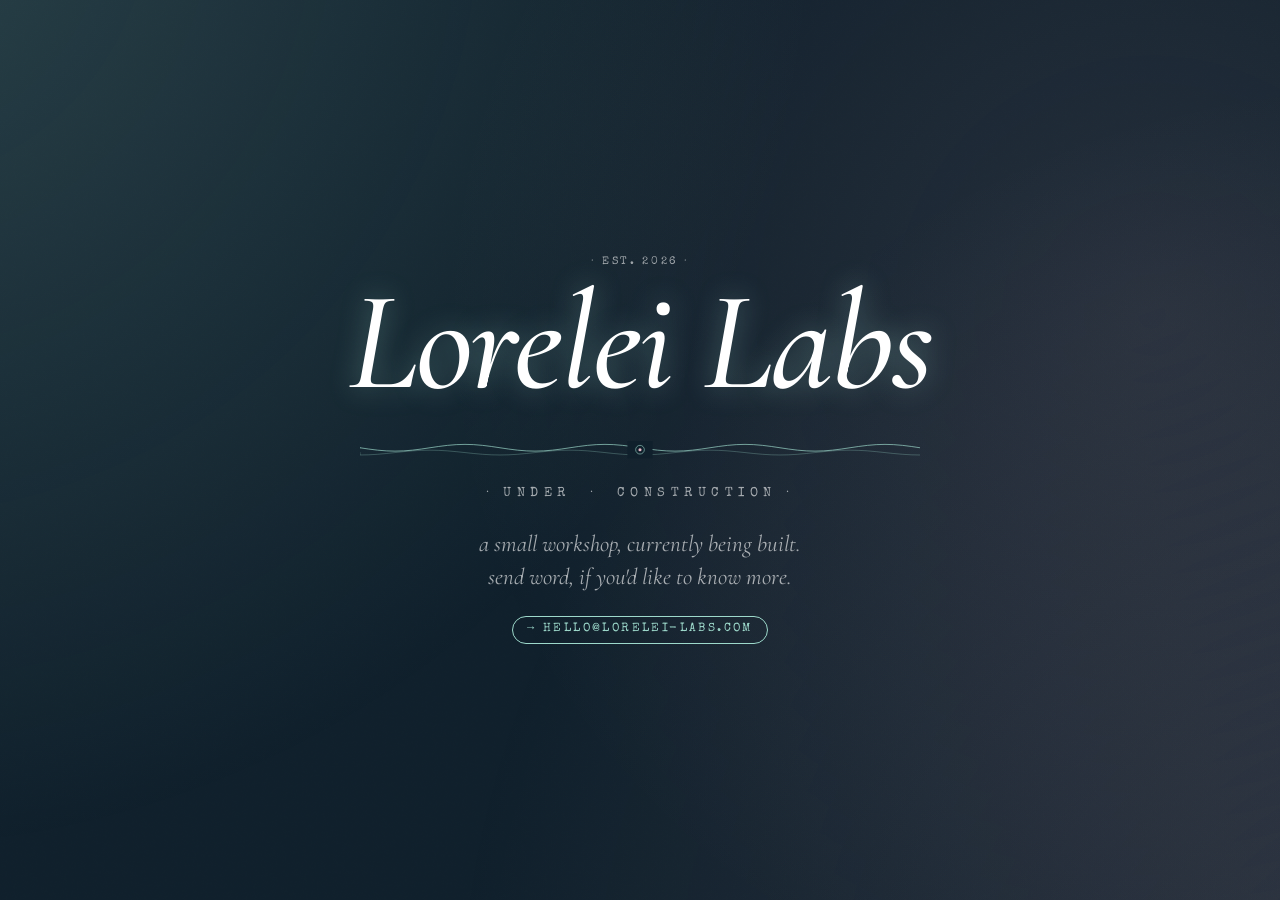
<file: web/index.html>
<!doctype html>
<html lang="en">
<head>
<meta charset="utf-8">
<meta name="viewport" content="width=device-width, initial-scale=1">
<title>Lorelei Labs</title>
<meta name="description" content="A small workshop, currently under construction.">
<link rel="preconnect" href="https://fonts.googleapis.com">
<link rel="preconnect" href="https://fonts.gstatic.com" crossorigin>
<link href="https://fonts.googleapis.com/css2?family=Cormorant+Garamond:ital,wght@0,400;0,500;0,600;0,700;1,400;1,500;1,600;1,700&family=Special+Elite&family=IBM+Plex+Mono:wght@400;500&display=swap" rel="stylesheet">
<link rel="stylesheet" href="assets/styles.css">
<style>
  /* page-specific: vertically center everything */
  html, body { height: 100%; }
  .ll-landing {
    min-height: 100vh;
    display: flex;
    align-items: center;
    justify-content: center;
    text-align: center;
    padding: 60px var(--ll-page-pad-x);
  }
  .ll-landing__inner { max-width: 720px; width: 100%; }
  .ll-landing .ll-wave-divider {
    max-width: 560px;
    margin: 36px auto 28px;
  }
  .ll-landing__construction {
    font-family: var(--ll-font-meta);
    font-style: normal;
    font-size: clamp(11px, 1.2vw, 13px);
    letter-spacing: 0.42em;
    text-transform: uppercase;
    color: var(--ll-mute);
  }
  .ll-landing__hint {
    margin-top: 28px;
    color: var(--ll-mute);
  }
</style>
</head>
<body>
<div class="ll-page ll-landing">
  <div class="ll-landing__inner">

    <div class="ll-meta">· EST. 2026 ·</div>

    <h1 class="ll-display-1" style="margin-top: 14px;">Lorelei Labs</h1>

    <div class="ll-wave-divider"></div>

    <div class="ll-landing__construction">· UNDER &nbsp;·&nbsp; CONSTRUCTION ·</div>

    <p class="ll-lead ll-landing__hint">
      a small workshop, currently being built. <br>
      send word, if you'd like to know more.
    </p>

    <div style="margin-top: 22px;">
      <a class="ll-pill ll-pill--outline" href="mailto:hello@lorelei-labs.com">→ HELLO@LORELEI-LABS.COM</a>
    </div>

  </div>
</div>

<script src="assets/components.js"></script>
</body>
</html>
</file>
<file: web/assets/styles.css>
/* ============================================================================
   Lorelei's Workshop — design system stylesheet
   Single source of truth for tokens, type, layout, and components.
   See DESIGN_SYSTEM.md for the intent behind every choice.
   ============================================================================ */

/* ---------- 1. Tokens ----------------------------------------------------- */

:root {
  /* Color */
  --ll-bg:           #10202c;
  --ll-bg-deep:      #0a1722;                      /* used inside the wave-divider ornament gap */
  --ll-surface:      rgba(255, 255, 255, 0.05);
  --ll-surface-deep: rgba(0, 0, 0, 0.22);          /* plate / image holder backgrounds */
  --ll-border:       rgba(255, 255, 255, 0.18);
  --ll-accent:       #9dd9cb;                      /* seafoam pearl */
  --ll-accent-2:     #e8b6c6;                      /* shell pink */
  --ll-accent-dim:   rgba(157, 217, 203, 0.40);
  --ll-accent-2-bg:  rgba(232, 182, 198, 0.14);
  --ll-accent-bg:    rgba(157, 217, 203, 0.14);
  --ll-pill-bg:      rgba(255, 255, 255, 0.09);
  --ll-text:         #ffffff;
  --ll-mute:         rgba(255, 255, 255, 0.62);
  --ll-very-mute:    rgba(255, 255, 255, 0.32);

  /* Type */
  --ll-font-display: "Cormorant Garamond", "Garamond", serif;
  --ll-font-body:    "Cormorant Garamond", "Garamond", serif;
  --ll-font-meta:    "Special Elite", "Courier New", monospace;
  --ll-font-mono:    "IBM Plex Mono", "Menlo", monospace;

  /* Radii — never sharp */
  --ll-radius-pill: 999px;
  --ll-radius-lg:   22px;
  --ll-radius-md:   18px;
  --ll-radius-sm:   14px;

  /* Layout */
  --ll-page-pad-x:  60px;
  --ll-content-max: 1280px;
}

@media (max-width: 720px) {
  :root { --ll-page-pad-x: 22px; }
}

/* ---------- 2. Reset & page ---------------------------------------------- */

*,
*::before,
*::after { box-sizing: border-box; }

html, body {
  margin: 0;
  padding: 0;
  background: var(--ll-bg);
  color: var(--ll-text);
  font-family: var(--ll-font-body);
  font-style: italic;
  font-weight: 400;
  -webkit-font-smoothing: antialiased;
  text-rendering: optimizeLegibility;
}

img { max-width: 100%; display: block; }

a {
  color: var(--ll-accent);
  text-decoration: none;
  border-bottom: 1px solid transparent;
  transition: border-color 200ms ease, color 200ms ease;
}
a:hover { border-bottom-color: var(--ll-accent); }

/* Body background atmosphere — three soft radial washes + a noise overlay.
   Pure decoration, sits below all content. */
body::before {
  content: "";
  position: fixed;
  inset: 0;
  pointer-events: none;
  z-index: 0;
  background:
    radial-gradient(circle at -10% -10%, rgba(157, 217, 203, 0.18) 0%, transparent 55%),
    radial-gradient(circle at 110% 115%, rgba(232, 182, 198, 0.14) 0%, transparent 55%),
    radial-gradient(circle at 90% 35%, rgba(232, 182, 198, 0.10) 0%, transparent 55%);
}

body::after {
  content: "";
  position: fixed;
  inset: 0;
  pointer-events: none;
  z-index: 0;
  opacity: 0.12;
  mix-blend-mode: overlay;
  background-image: url("data:image/svg+xml;utf8,<svg xmlns='http://www.w3.org/2000/svg' width='240' height='240'><filter id='n'><feTurbulence baseFrequency='0.9' numOctaves='2'/></filter><rect width='240' height='240' filter='url(%23n)' opacity='0.35'/></svg>");
}

/* Layer all real content above the atmosphere. */
.ll-page { position: relative; z-index: 1; }

.ll-container {
  max-width: var(--ll-content-max);
  margin: 0 auto;
  padding: 0 var(--ll-page-pad-x);
}

/* ---------- 3. Typography utilities -------------------------------------- */

/* Cormorant italic — the default voice. */
.ll-display-1,
.ll-display-2,
.ll-display-3 {
  font-family: var(--ll-font-display);
  font-style: italic;
  font-weight: 500;
  letter-spacing: -0.015em;
  line-height: 0.88;
  margin: 0;
  text-shadow: 0 0 28px var(--ll-accent-dim);
}
.ll-display-1 { font-size: clamp(64px, 11vw, 144px); }
.ll-display-2 { font-size: clamp(48px, 9vw, 120px); }
.ll-display-3 { font-size: clamp(40px, 6vw, 76px); }

.ll-title {
  font-family: var(--ll-font-display);
  font-style: italic;
  font-weight: 500;
  font-size: clamp(28px, 3.4vw, 44px);
  line-height: 0.96;
  letter-spacing: -0.005em;
  margin: 0;
}

.ll-subtitle {
  font-family: var(--ll-font-display);
  font-style: italic;
  font-weight: 500;
  font-size: clamp(26px, 3vw, 38px);
  line-height: 0.96;
  letter-spacing: -0.005em;
  margin: 0;
}

.ll-lead {
  font-family: var(--ll-font-body);
  font-style: italic;
  font-size: clamp(20px, 2vw, 23px);
  line-height: 1.45;
  margin: 0;
}

.ll-body {
  font-family: var(--ll-font-body);
  font-style: italic;
  font-size: clamp(17px, 1.4vw, 18px);
  line-height: 1.55;
  margin: 0;
}

.ll-caption {
  font-family: var(--ll-font-display);
  font-style: italic;
  font-weight: 500;
  font-size: clamp(15px, 1.4vw, 17px);
  line-height: 1.3;
  color: var(--ll-mute);
  margin: 0;
}

/* Special Elite — meta labels, all-caps, wide-tracked.
   Wrap label text in middle-dots: "· APPARATUS · IV ·" */
.ll-meta {
  font-family: var(--ll-font-meta);
  font-style: normal;
  font-size: 11px;
  letter-spacing: 0.24em;
  color: var(--ll-mute);
  text-transform: uppercase;
  line-height: 1;
}
.ll-meta--lg   { font-size: 13px; letter-spacing: 0.20em; }
.ll-meta--xs   { font-size: 10px; letter-spacing: 0.20em; color: var(--ll-very-mute); }

/* IBM Plex Mono — tags, file paths, numeric strings */
.ll-mono {
  font-family: var(--ll-font-mono);
  font-style: normal;
  font-size: 12px;
  letter-spacing: 0.10em;
  color: var(--ll-mute);
}

/* Color helpers */
.ll-c-accent   { color: var(--ll-accent); }
.ll-c-accent-2 { color: var(--ll-accent-2); }
.ll-c-mute     { color: var(--ll-mute); }
.ll-c-very-mute{ color: var(--ll-very-mute); }
.ll-roman      { font-style: normal; }

/* Stylized "&" mark — accent-colored, italic Cormorant */
.ll-amp {
  color: var(--ll-accent);
  font-family: var(--ll-font-display);
  font-style: italic;
  font-weight: 500;
}

/* ---------- 4. Masthead -------------------------------------------------- */

.ll-masthead {
  display: flex;
  justify-content: space-between;
  align-items: flex-end;
  gap: 24px;
  padding-top: 44px;
}

.ll-masthead__title-meta { margin-bottom: 12px; }

.ll-masthead__tagline {
  margin-top: 8px;
  color: var(--ll-mute);
}

.ll-masthead__right {
  text-align: right;
  display: flex;
  flex-direction: column;
  align-items: flex-end;
  gap: 14px;
}

.ll-nav {
  font-family: var(--ll-font-display);
  font-style: italic;
  font-weight: 500;
  font-size: 17px;
  line-height: 2;
  list-style: none;
  padding: 0;
  margin: 0;
  text-align: right;
}
.ll-nav a { color: var(--ll-text); border-bottom: none; }
.ll-nav a:hover { color: var(--ll-accent); }

@media (max-width: 720px) {
  .ll-masthead { flex-direction: column; align-items: flex-start; }
  .ll-masthead__right { align-items: flex-start; text-align: left; }
  .ll-nav { text-align: left; line-height: 1.6; }
}

/* ---------- 5. Wave divider --------------------------------------------- */
/* Two SVG paths stacked with phase offset, plus an optional small ring + dot
   ornament in the middle. Mounted by components.js into elements marked
   <div class="ll-wave-divider"></div> or rendered inline in HTML. */

.ll-wave-divider {
  width: 100%;
  display: block;
  margin: 30px 0;
}
.ll-wave-divider svg { display: block; width: 100%; height: auto; }

.ll-wave-divider--slim { margin: 14px 0; }

/* The mini wave used inside cards as a flourish. */
.ll-mini-wave {
  display: block;
  margin: 10px 0 8px;
}
.ll-mini-wave svg { display: block; }

/* ---------- 6. Manifesto ------------------------------------------------- */

.ll-manifesto {
  text-align: center;
  padding: 26px 0 0;
}

.ll-manifesto .ll-display-3,
.ll-manifesto .ll-lead {
  max-width: 880px;
  margin: 0 auto;
  text-shadow: none;
}

.ll-manifesto .ll-pull {
  font-family: var(--ll-font-display);
  font-style: italic;
  font-weight: 500;
  font-size: clamp(22px, 2.6vw, 30px);
  line-height: 1.25;
  letter-spacing: 0.005em;
  margin: 0 auto;
  max-width: 880px;
}

/* ---------- 7. Legend (the little symbol key) ---------------------------- */

.ll-legend {
  display: flex;
  flex-wrap: wrap;
  gap: 28px;
  justify-content: center;
  padding: 38px 0 0;
  font-family: var(--ll-font-display);
  font-style: italic;
  font-size: 16px;
  color: var(--ll-mute);
}

.ll-legend__item {
  display: inline-flex;
  align-items: center;
  gap: 8px;
}

/* ---------- 8. Icon badge ------------------------------------------------ */

.ll-badge {
  display: inline-flex;
  align-items: center;
  justify-content: center;
  width: 34px;
  height: 34px;
  border-radius: 50%;
  background: var(--ll-accent-bg);
  color: var(--ll-accent);
  font-style: normal;
  font-size: 16px;
  line-height: 1;
  flex: 0 0 auto;
}
.ll-badge--sm { width: 26px; height: 26px; font-size: 14px; }
.ll-badge--xs { width: 22px; height: 22px; font-size: 12px; }

/* ---------- 9. Project cards -------------------------------------------- */

.ll-grid {
  display: grid;
  grid-template-columns: repeat(3, 1fr);
  gap: 22px;
  padding: 30px 0;
}
@media (max-width: 960px) { .ll-grid { grid-template-columns: repeat(2, 1fr); } }
@media (max-width: 640px) { .ll-grid { grid-template-columns: 1fr; gap: 14px; } }

.ll-card {
  position: relative;
  background: var(--ll-surface);
  border: 1px solid var(--ll-border);
  border-radius: var(--ll-radius-lg);
  padding: 18px 20px 16px;
  box-shadow: 0 6px 28px -20px rgba(0, 0, 0, 0.6);
  transition: border-color 200ms ease, box-shadow 200ms ease;
}
.ll-card:hover { border-color: rgba(255, 255, 255, 0.32); }

.ll-card--hot {
  box-shadow: 0 0 0 1px var(--ll-accent), 0 0 36px -10px var(--ll-accent);
  animation: ll-breathing 5s ease-in-out infinite;
}
@keyframes ll-breathing {
  0%, 100% { box-shadow: 0 0 0 1px var(--ll-accent), 0 0 36px -10px var(--ll-accent); }
  50%      { box-shadow: 0 0 0 1px var(--ll-accent), 0 0 56px -8px var(--ll-accent); }
}
@media (prefers-reduced-motion: reduce) {
  .ll-card--hot { animation: none; }
}

.ll-card__top {
  display: flex;
  align-items: center;
  justify-content: space-between;
  gap: 10px;
}
.ll-card__lead {
  display: flex;
  align-items: center;
  gap: 10px;
  min-width: 0;
}

.ll-card__title {
  margin-top: 12px;
}

.ll-card__sub {
  margin-top: 2px;
  color: var(--ll-mute);
}

/* Whole card clickable */
.ll-card-link {
  color: inherit;
  border-bottom: none;
  display: block;
}
.ll-card-link:hover { border-bottom: none; }
.ll-card-link:hover .ll-card { border-color: var(--ll-accent-dim); }

/* ---------- 10. Pills ---------------------------------------------------- */

.ll-pill {
  display: inline-block;
  padding: 2px 12px;
  border-radius: var(--ll-radius-pill);
  font-family: var(--ll-font-meta);
  font-style: normal;
  font-size: 11px;
  letter-spacing: 0.18em;
  text-transform: uppercase;
  line-height: 1.6;
  background: var(--ll-pill-bg);
  color: var(--ll-text);
  white-space: nowrap;
}
.ll-pill--hot {
  background: var(--ll-accent);
  color: var(--ll-bg);
  font-weight: 500;
}
.ll-pill--outline {
  background: transparent;
  border: 1.5px solid var(--ll-accent);
  color: var(--ll-accent);
  padding: 3px 14px;
  font-size: 12px;
  letter-spacing: 0.2em;
}
.ll-pill--pink {
  background: var(--ll-accent-2-bg);
  color: var(--ll-accent-2);
  padding: 3px 12px;
  font-size: 11px;
}

/* Tag string — IBM Plex mono, very muted */
.ll-tags {
  font-family: var(--ll-font-mono);
  font-style: normal;
  font-size: 10px;
  letter-spacing: 0.2em;
  color: var(--ll-very-mute);
  text-transform: uppercase;
  margin-top: 10px;
}

/* ---------- 11. Plate placeholder --------------------------------------- */

.ll-plate {
  height: 60px;
  border-radius: var(--ll-radius-sm);
  background: var(--ll-surface-deep);
  border: 1px solid var(--ll-border);
  display: flex;
  align-items: center;
  justify-content: center;
  overflow: hidden;
}
.ll-plate img { width: 100%; height: 100%; object-fit: cover; }
.ll-plate__label {
  font-family: var(--ll-font-meta);
  font-size: 10px;
  letter-spacing: 0.22em;
  text-transform: uppercase;
  color: var(--ll-very-mute);
}
.ll-plate--lg  { height: 380px; }
.ll-plate--md  { height: 200px; }
.ll-plate--sm  { height: 56px; }

/* Plate wrapped in a glow frame (used as project-page hero) */
.ll-plate-frame {
  padding: 12px;
  background: var(--ll-surface);
  border: 1px solid var(--ll-accent);
  border-radius: var(--ll-radius-lg);
  box-shadow: 0 0 32px -10px var(--ll-accent);
}

/* ---------- 12. Stat tile ----------------------------------------------- */

.ll-stats {
  display: grid;
  grid-template-columns: repeat(4, 1fr);
  gap: 14px;
}
@media (max-width: 720px) { .ll-stats { grid-template-columns: repeat(2, 1fr); } }

.ll-stat {
  padding: 14px;
  text-align: center;
  background: var(--ll-surface);
  border: 1px solid var(--ll-border);
  border-radius: var(--ll-radius-md);
}
.ll-stat__n {
  font-family: var(--ll-font-display);
  font-style: italic;
  font-weight: 500;
  font-size: clamp(32px, 4vw, 44px);
  line-height: 1;
  color: var(--ll-accent);
}
.ll-stat__l {
  font-family: var(--ll-font-meta);
  font-style: normal;
  font-size: 10px;
  letter-spacing: 0.2em;
  text-transform: uppercase;
  color: var(--ll-mute);
  margin-top: 8px;
}

/* ---------- 13. Project page layout ------------------------------------- */

.ll-project {
  display: grid;
  grid-template-columns: minmax(0, 1fr) 420px;
  gap: 60px;
  padding: 30px 0 60px;
  align-items: start;
}
@media (max-width: 960px) {
  .ll-project { grid-template-columns: 1fr; gap: 30px; }
}

.ll-project__lead { margin-top: 28px; }
.ll-project__list {
  font-family: var(--ll-font-body);
  font-style: italic;
  font-size: 18px;
  line-height: 1.6;
  padding-left: 22px;
  margin: 8px 0 0;
}
.ll-project__list li::marker { color: var(--ll-mute); }

.ll-mini-grid {
  display: grid;
  grid-template-columns: repeat(3, 1fr);
  gap: 12px;
}
.ll-mini-grid > * { text-align: center; }

/* ---------- 14. Section helpers ----------------------------------------- */

.ll-section { padding: 30px 0; }

.ll-row {
  display: flex;
  gap: 14px;
  flex-wrap: wrap;
  align-items: center;
}

.ll-footer {
  padding: 30px 0 22px;
  text-align: center;
  color: var(--ll-very-mute);
  font-family: var(--ll-font-meta);
  font-size: 11px;
  letter-spacing: 0.36em;
  text-transform: uppercase;
}

/* ---------- 15. Misc ---------------------------------------------------- */

/* The inline accent highlight — used like a marker for short phrases.
   "It works." gets wrapped in this. */
.ll-highlight {
  background: var(--ll-accent);
  color: var(--ll-bg);
  padding: 1px 10px;
  border-radius: var(--ll-radius-pill);
  font-style: normal;
  font-family: inherit;
}

/* A small back-link used in the project page header */
.ll-back {
  font-family: var(--ll-font-display);
  font-style: italic;
  font-size: 17px;
  color: var(--ll-mute);
  border-bottom: none;
}
.ll-back:hover { color: var(--ll-accent); }
</file>
